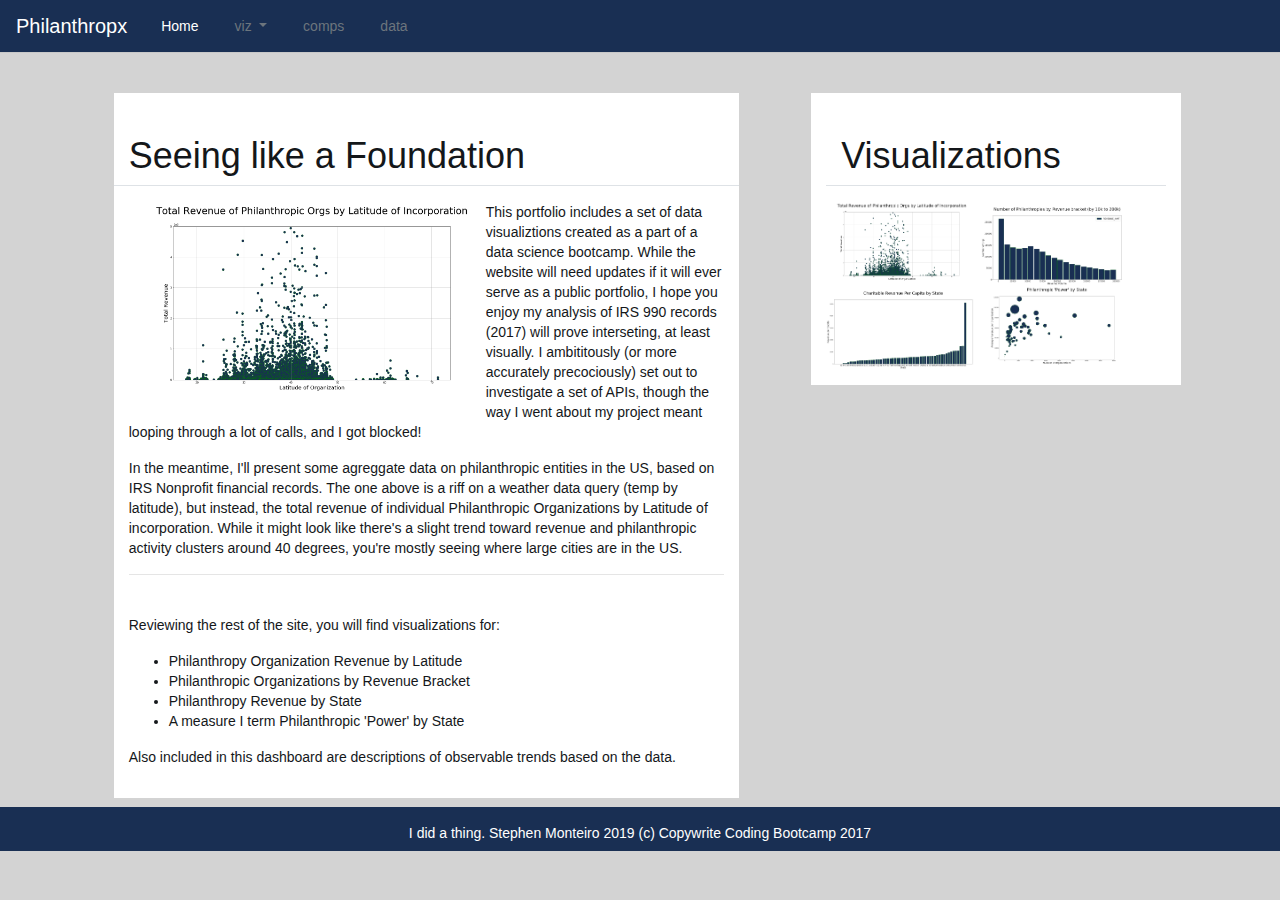
<file: Monteiro_wk11_Web_Visualization_Dashboard/index.html>
<!DOCTYPE html>
<html>
<head>
    <meta charset="utf-8" />
    <meta http-equiv="X-UA-Compatible" content="IE=edge">
    <title>Monteiro Visualization Portfolio</title>

    <!-- Bring in our bootstrap stylesheet -->
    <meta name="viewport" content="width=device-width, initial-scale=1">
    <link rel="stylesheet" href="https://maxcdn.bootstrapcdn.com/bootstrap/4.0.0/css/bootstrap.min.css" integrity="sha384-Gn5384xqQ1aoWXA+058RXPxPg6fy4IWvTNh0E263XmFcJlSAwiGgFAW/dAiS6JXm" crossorigin="anonymous">
    <link rel="stylesheet" href="styles.css">
    
  
</head>
<body class="body" id="page_background">
        <header class="header">
        <div class="container-fullwidth">
            <div class="row">
                    <div class="col-lg-12 col-md-12 col-sm-12">    
                        <nav class="navbar navbar-dark navbar-expand-lg text-nowrap text-right" style="background-color: #192f53;" >
                            <a class="navbar-brand" href="index.html">Philanthropx</a>
                            <div id="navbarSupportedContent">
                                <ul class="nav navbar-nav text-right">
                                    <li class="nav-item active text-right">
                                        <a class="nav-link" href="index.html">Home
                                            <span class="sr-only">(current)</span>
                                        </a>
                                    </li>
                                    <li class="nav-item dropdown text-right">
                                        <a class="nav-link dropdown-toggle text-muted" href="#" id="navbarDropdown" role="button" data-toggle="dropdown" aria-haspopup="true" aria-expanded="false">
                                            viz
                                        </a>
                                            <div class="dropdown-menu text-muted" aria-labelledby="navbarDropdown">
                                                <a class="dropdown-item text-muted" href="latitude.html">latitude</a>
                                                <a class="dropdown-item text-muted" href="revenue.html">revenue</a>
                                                <a class="dropdown-item text-muted" href="per_capita.html">per capita</a>
                                                <a class="dropdown-item text-muted" href="power.html">power</a>
                                            </div>
                                    </li>
                                    
                                    <li class="nav-item text-right">
                                        <a class="nav-link text-muted" href="comps.html">comps</a>
                                    </li>
                                    </li>
                                    <li class="nav-item text-right">
                                        <a class="nav-link text-muted" href="data.html">data</a>
                                    </li>
                                    </li>
                                </ul>
                            </div>
                        </nav>
                    </div>
                </div>
            </div>
</header>
                            
        
        <section class="container section pb-5">  
            <div class="row justify-content-around">
                <article class="col-xs-12 col-sm-12 col-md-7 article mt-5"> 
                        <div class="body_box">
                        <div class="row"> 
                            <div class="col-12 border-bottom pt-3">
                                <h1>Seeing like a Foundation</h1> 
                            </div>
                        
                            <div class="col-12 pt-3">
                                <img src="images/philanthropic_directions.png" width="60%" alt="Philanthropy Organization Revenue by Latitude" title="Philanthropy Organization Revenue by Latitude" class="img-fluid float-left image"/>
                                    <p>This portfolio includes a set of data visualiztions created 
                                        as a part of a data science bootcamp. While the website will 
                                        need updates if it will ever serve as a public portfolio, 
                                        I hope you enjoy my analysis of IRS 990 records (2017) will prove 
                                        interseting, at least visually. I ambititously (or more accurately precociously)
                                        set out to investigate a set of APIs, though the way I went about my project
                                        meant looping through a lot of calls, and I got blocked!
                                    </p>
                                    <p>In the meantime, I'll present some agreggate data on philanthropic entities
                                        in the US, based on IRS Nonprofit financial records. The one above is a 
                                        riff on a weather data query (temp by latitude), but instead, the total
                                        revenue of individual Philanthropic Organizations by Latitude of incorporation. 
                                        While it might look like there's a slight trend toward revenue and  
                                        philanthropic activity clusters around 40 degrees, you're mostly seeing
                                        where large cities are in the US.
                                        </p>
                              <hr></hr>
                                <p class ="pt-4">Reviewing the rest of the site, you will find visualizations for: 
                                        </p>
                                    <ul>
                                        <li>Philanthropy Organization Revenue by Latitude</li>
                                        <li>Philanthropic Organizations by Revenue Bracket</li>
                                        <li>Philanthropy Revenue by State</li>
                                        <li>A measure I term Philanthropic 'Power' by State</li>
                                    </ul>
                                <p>Also included in this dashboard are descriptions of observable trends based on the data. </p>
                            </div>
                        </div>
                    
                    </div>
                </article>

                <aside class="col-xs-12 col-sm-12 col-md-4 aside mt-5 pb-3 align-self-start">  
                        
                            <div class="row">
                                    <div class="body_box">

                                            <div class="col-12 border-bottom pt-3">
                                    <h1>Visualizations</h1>
                                            </div>
                                
                            
                                <div class ="contact-info col-12 pt-3 d-flex justify-content-around"> 
                                    
                                    <div class = "row">
                                        <a href="latitude.html">
                                            <img src="images/philanthropic_directions.png" alt="Philanthropy Organization Revenue by Latitude" title="Philanthropy Organization Revenue by Latitude" width="80%" class="image"/>
                                        </a>

                                        <a href="per_capita.html">
                                                <img src="images/phil_rev_state.png" alt="Philanthropic Revenue by State" title="Philanthropy Organization Revenue by State" width="80%" class="image"/>
                                        </a>
                                        
                                    </div>
                                    <div class = "row">
                                            <a href="revenue.html">
                                                    <img src="images/nonprofits_by_income.png" alt="Philanthropic Organizations by Revenue Bracket" title="Philanthropic Organizations by Revenue Bracket" width="80%" class="image"/>
                                            </a>
                                        <a href="power.html">
                                                <img src="images/phil_by_rev.png" alt="Philanthropic Power by State" title="Philanthropic Power by State" width="80%" class="image"/>
                                        </a>
                                        </div>
                                        
                                    
                               
                            </div>
                        </div>
                    </div>
                    </aside>
            </div>
            <!-- all images by Stephen Monteiro -->
        </section>
    </div>


</body>

<footer>
        <div id="footer-strip"></div>
          I did a thing. Stephen Monteiro 2019 (c) Copywrite Coding Bootcamp 2017
      </footer>

      <script src="https://code.jquery.com/jquery-3.2.1.slim.min.js" integrity="sha384-KJ3o2DKtIkvYIK3UENzmM7KCkRr/rE9/Qpg6aAZGJwFDMVNA/GpGFF93hXpG5KkN" crossorigin="anonymous"></script>
      <script src="https://cdnjs.cloudflare.com/ajax/libs/popper.js/1.12.9/umd/popper.min.js" integrity="sha384-ApNbgh9B+Y1QKtv3Rn7W3mgPxhU9K/ScQsAP7hUibX39j7fakFPskvXusvfa0b4Q" crossorigin="anonymous"></script>
      <script src="https://maxcdn.bootstrapcdn.com/bootstrap/4.0.0/js/bootstrap.min.js" integrity="sha384-JZR6Spejh4U02d8jOt6vLEHfe/JQGiRRSQQxSfFWpi1MquVdAyjUar5+76PVCmYl" crossorigin="anonymous"></script>
      

</html>
</file>
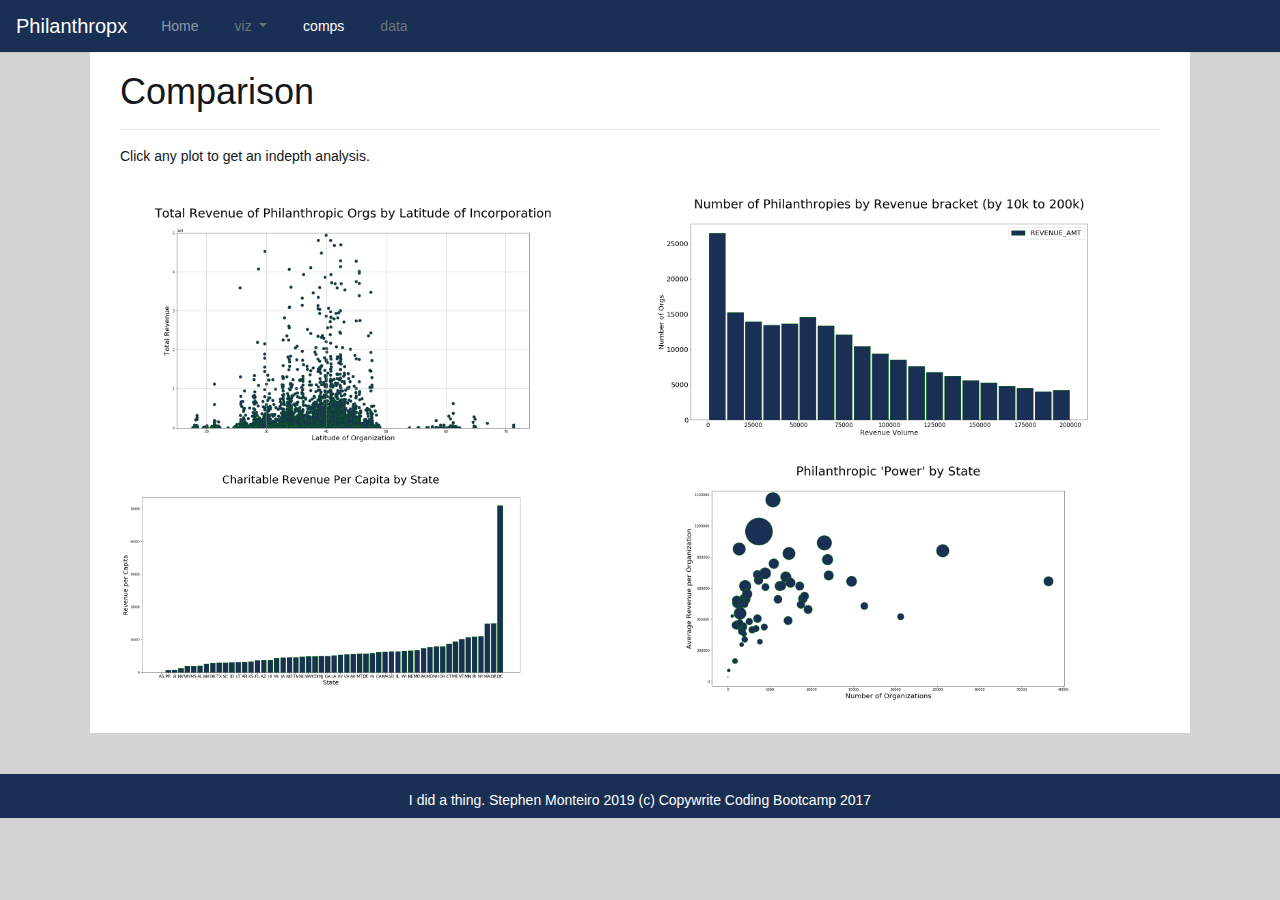
<file: Monteiro_wk11_Web_Visualization_Dashboard/comps.html>
<!DOCTYPE html>
<html>
<head>
    <meta charset="utf-8" />
    <meta http-equiv="X-UA-Compatible" content="IE=edge">
    <title>Monteiro Visualization Portfolio</title>

    <!-- Bring in our bootstrap stylesheet -->
    <meta name="viewport" content="width=device-width, initial-scale=1">
    <link rel="stylesheet" href="https://maxcdn.bootstrapcdn.com/bootstrap/4.0.0/css/bootstrap.min.css" integrity="sha384-Gn5384xqQ1aoWXA+058RXPxPg6fy4IWvTNh0E263XmFcJlSAwiGgFAW/dAiS6JXm" crossorigin="anonymous">
    <link rel="stylesheet" href="styles.css">
    
  
</head>
<body class="body" id="page_background">
        <header class="header">
        <div class="container-fullwidth">
            <div class="row">
                    <div class="col-lg-12 col-md-12 col-sm-12">    
                        <nav class="navbar navbar-dark navbar-expand-lg text-nowrap text-right" style="background-color: #192f53;" >
                            <a class="navbar-brand" href="index.html">Philanthropx</a>
                            <div id="navbarSupportedContent">
                                <ul class="nav navbar-nav text-right">
                                    <li class="nav-item  text-right">
                                        <a class="nav-link" href="index.html">Home
                                            <span class="sr-only">(current)</span>
                                        </a>
                                    </li>
                                    <li class="nav-item dropdown text-right">
                                        <a class="nav-link dropdown-toggle text-muted" href="#" id="navbarDropdown" role="button" data-toggle="dropdown" aria-haspopup="true" aria-expanded="false">
                                            viz
                                        </a>
                                            <div class="dropdown-menu text-muted" aria-labelledby="navbarDropdown">
                                                <a class="dropdown-item text-muted" href="latitude.html">latitude</a>
                                                <a class="dropdown-item text-muted" href="revenue.html">revenue</a>
                                                <a class="dropdown-item text-muted" href="per_capita.html">per capita</a>
                                                <a class="dropdown-item text-muted" href="power.html">power</a>
                                            </div>
                                    </li>
                                    
                                    <li class="nav-item text-right">
                                        <a class="nav-link active" href="comps.html">comps</a>
                                    </li>
                                    </li>
                                    <li class="nav-item text-right">
                                        <a class="nav-link text-muted" href="data.html">data</a>
                                    </li>
                                    </li>
                                </ul>
                            </div>
                        </nav>
                    </div>
                </div>
            </div>
</header>
                            
        
<div class="container" id="main-body">
    <div class="row">
      <div class="col-lg-12">
        <div class="body_box">
          <div class="container">
            <div class="row">
              <div class = "col-lg-12">
                <h1>Comparison</h1> 
                <hr>
                <p>
                    Click any plot to get an indepth analysis.
                </p>
              </div>
            </div>
            <div class="row">
              <div class = "col-sm-12 col-lg-6">
                <br>  
                  <a href="latitude.html">
                      <img src="images/philanthropic_directions.png" alt="Philanthropy Organization Revenue by Latitude" title="Philanthropy Organization Revenue by Latitude" width="90%  " class="image"/>
                  </a>
                  <br>
                  
                  <a href="per_capita.html">
                          <img src="images/phil_rev_state.png" alt="Philanthropic Revenue by State" title="Philanthropy Organization Revenue by State" width="80%" class="image"/>
                  </a>
                  
              </div>
            
                  <div class = "col-sm-12 col-lg-6">
                      <a href="revenue.html">
                              <img src="images/nonprofits_by_income.png" alt="Philanthropic Organizations by Revenue Bracket" title="Philanthropic Organizations by Revenue Bracket" width="90%" class="image"/>
                      </a>
                      <br>
                      <br>
                      
                  <a href="power.html">
                          <img src="images/phil_by_rev.png" alt="Philanthropic Power by State" title="Philanthropic Power by State" width="90%" class="image"/>
                  </a>
                  </div>
                  
              </div>
            </div>
          </div>
        </div>
      </div>
  </div>
  <br>
  <br>
  <br>
  <br>

</body>

<footer>
        <div id="footer-strip"></div>
          I did a thing. Stephen Monteiro 2019 (c) Copywrite Coding Bootcamp 2017
      </footer>

      <script src="https://code.jquery.com/jquery-3.2.1.slim.min.js" integrity="sha384-KJ3o2DKtIkvYIK3UENzmM7KCkRr/rE9/Qpg6aAZGJwFDMVNA/GpGFF93hXpG5KkN" crossorigin="anonymous"></script>
      <script src="https://cdnjs.cloudflare.com/ajax/libs/popper.js/1.12.9/umd/popper.min.js" integrity="sha384-ApNbgh9B+Y1QKtv3Rn7W3mgPxhU9K/ScQsAP7hUibX39j7fakFPskvXusvfa0b4Q" crossorigin="anonymous"></script>
      <script src="https://maxcdn.bootstrapcdn.com/bootstrap/4.0.0/js/bootstrap.min.js" integrity="sha384-JZR6Spejh4U02d8jOt6vLEHfe/JQGiRRSQQxSfFWpi1MquVdAyjUar5+76PVCmYl" crossorigin="anonymous"></script>
      

</html>
</file>
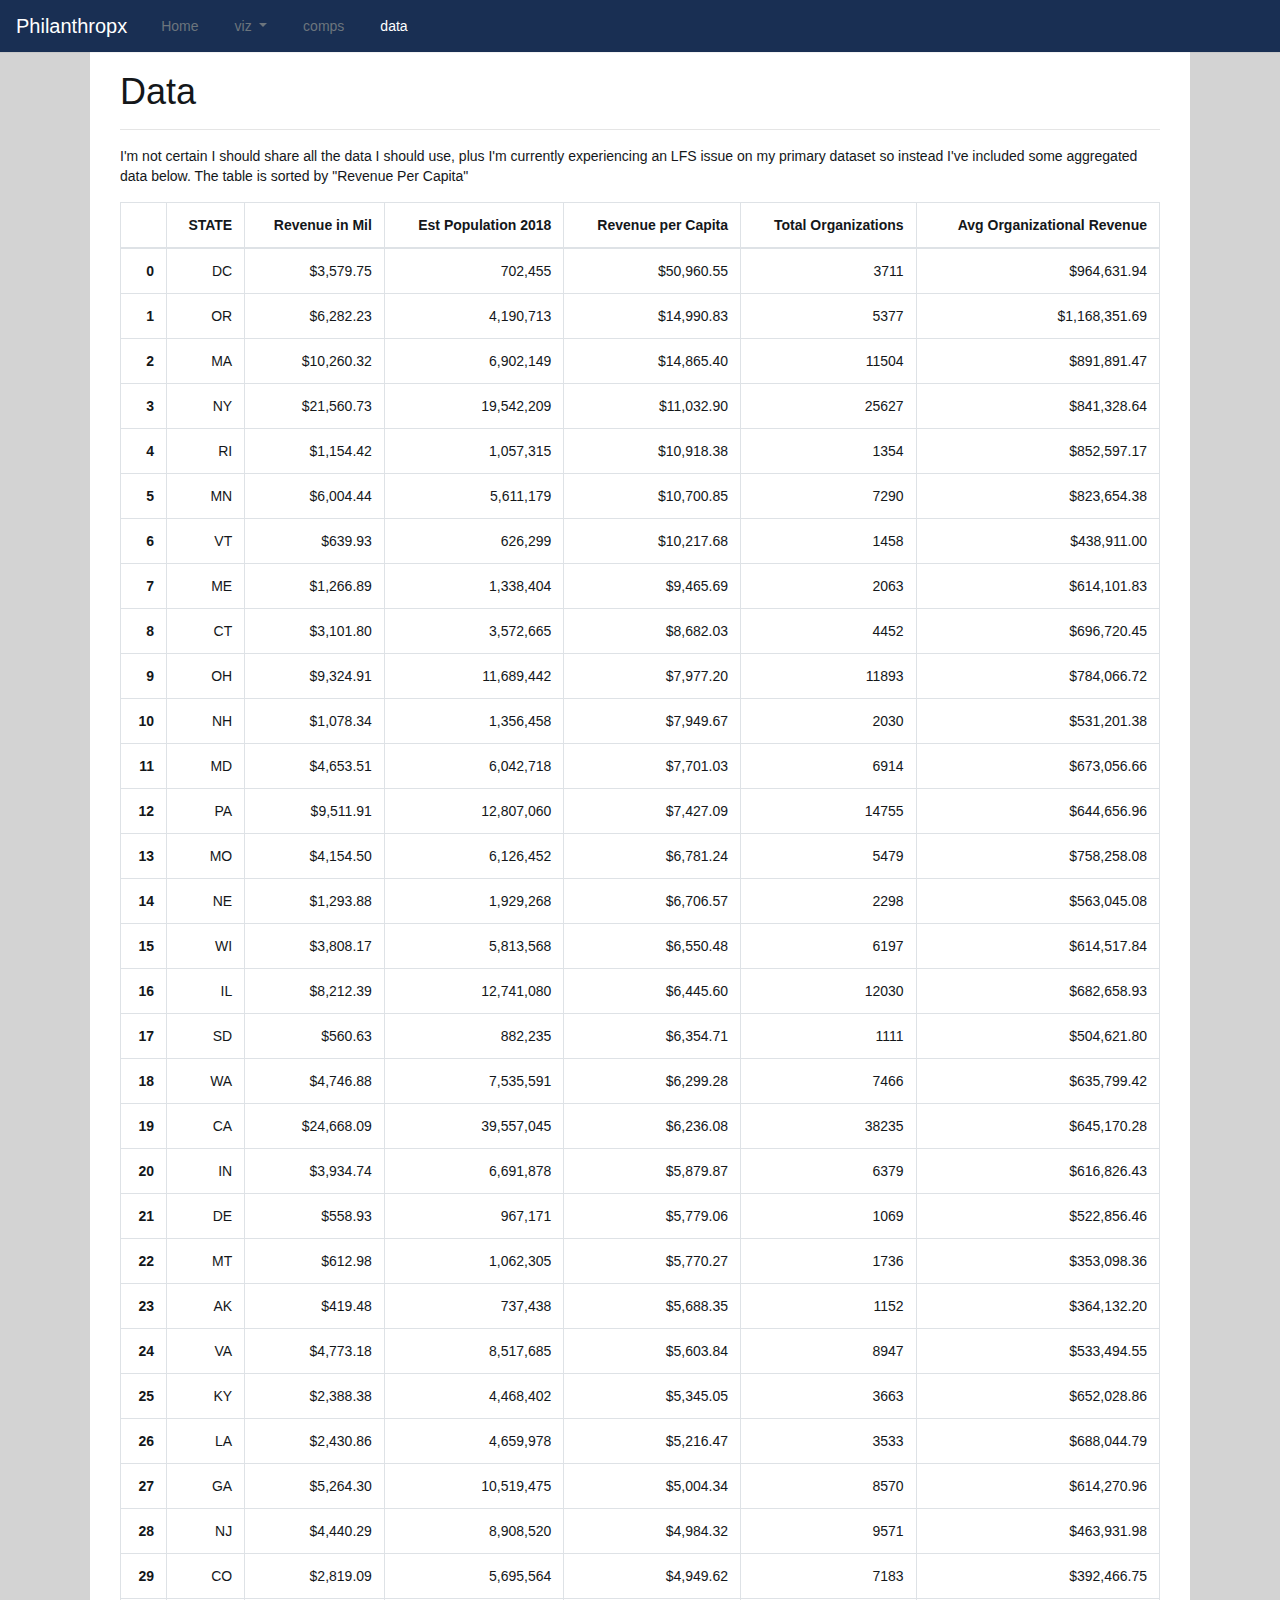
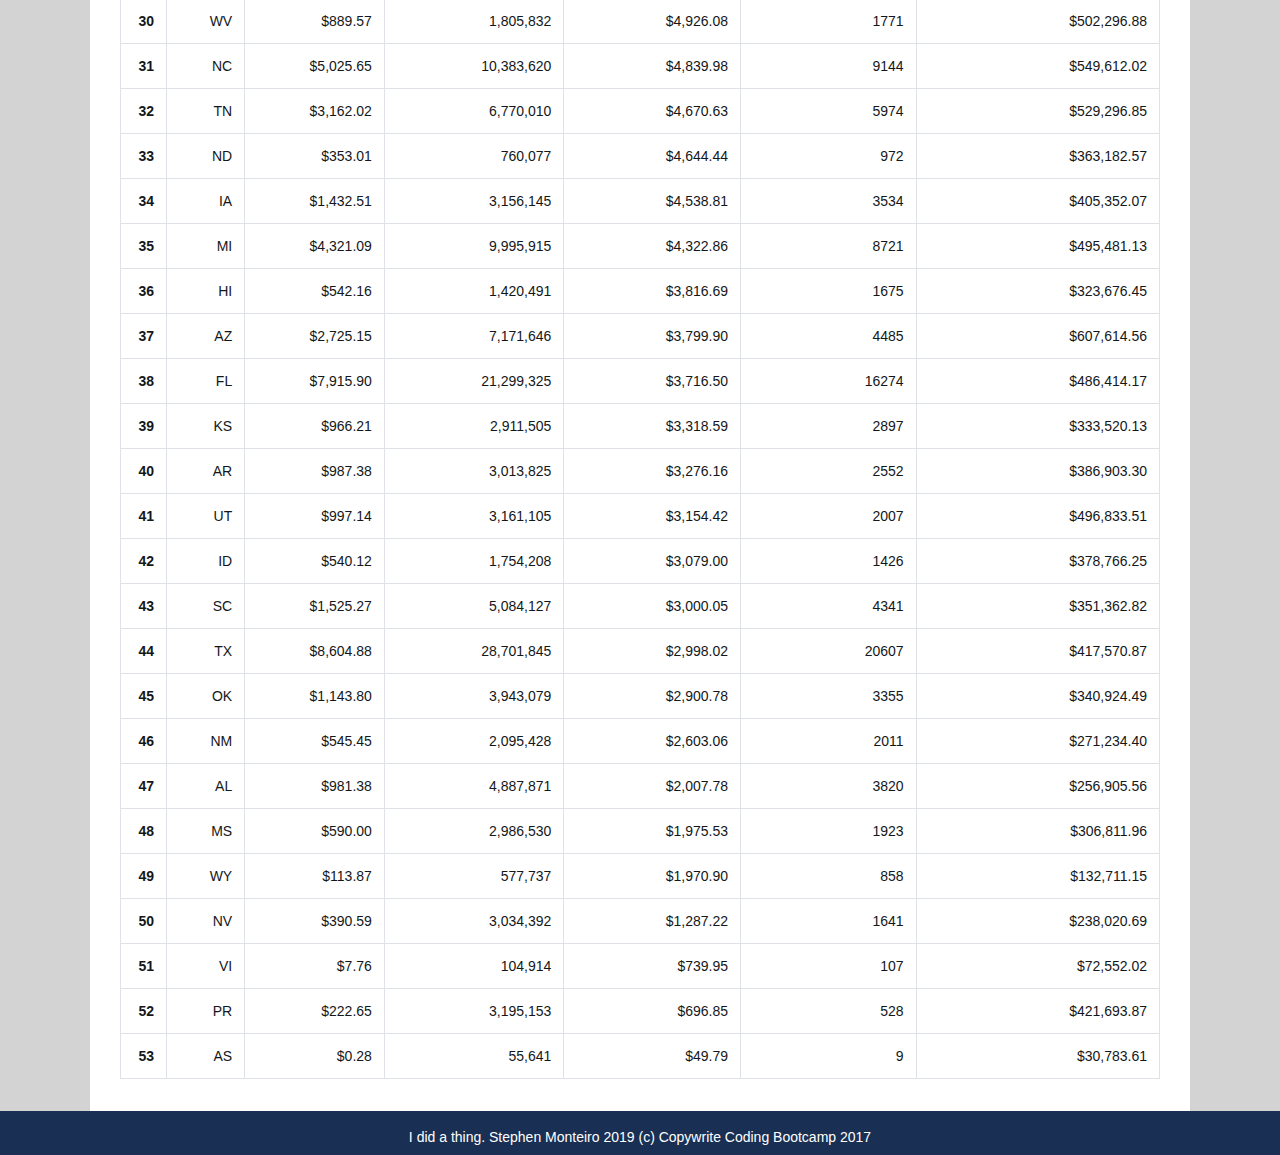
<file: Monteiro_wk11_Web_Visualization_Dashboard/data.html>
<!DOCTYPE html>
<html>
<head>
    <meta charset="utf-8" />
    <meta http-equiv="X-UA-Compatible" content="IE=edge">
    <title>Monteiro Visualization Portfolio</title>

    <!-- Bring in our bootstrap stylesheet -->
    <meta name="viewport" content="width=device-width, initial-scale=1">
    <link rel="stylesheet" href="https://maxcdn.bootstrapcdn.com/bootstrap/4.0.0/css/bootstrap.min.css" integrity="sha384-Gn5384xqQ1aoWXA+058RXPxPg6fy4IWvTNh0E263XmFcJlSAwiGgFAW/dAiS6JXm" crossorigin="anonymous">
    <link rel="stylesheet" href="styles.css">
    
  
</head>
<body class="body" id="page_background">
        <header class="header">
        <div class="container-fullwidth">
            <div class="row">
                    <div class="col-lg-12 col-md-12 col-sm-12">    
                        <nav class="navbar navbar-dark navbar-expand-lg text-nowrap text-right" style="background-color: #192f53;" >
                            <a class="navbar-brand" href="index.html">Philanthropx</a>
                            <div id="navbarSupportedContent">
                                <ul class="nav navbar-nav text-right">
                                    <li class="nav-item text-right">
                                        <a class="nav-link text-muted" href="index.html">Home
                                            <span class="sr-only">(current)</span>
                                        </a>
                                    </li>
                                    <li class="nav-item dropdown text-right">
                                        <a class="nav-link dropdown-toggle text-muted" href="#" id="navbarDropdown" role="button" data-toggle="dropdown" aria-haspopup="true" aria-expanded="false">
                                            viz
                                        </a>
                                            <div class="dropdown-menu text-muted" aria-labelledby="navbarDropdown">
                                                <a class="dropdown-item text-muted" href="latitude.html">latitude</a>
                                                <a class="dropdown-item text-muted" href="revenue.html">revenue</a>
                                                <a class="dropdown-item text-muted" href="per_capita.html">per capita</a>
                                                <a class="dropdown-item text-muted" href="power.html">power</a>
                                            </div>
                                    </li>
                                    
                                    <li class="nav-item text-right">
                                        <a class="nav-link text-muted" href="comps.html">comps</a>
                                    </li>
                                    </li>
                                    <li class="nav-item text-right">
                                        <a class="nav-link active" href="data.html">data</a>
                                    </li>
                                    </li>
                                </ul>
                            </div>
                        </nav>
                    </div>
                </div>
            </div>
</header>
                            
        
<div class="container" id="main-body">
        <div class="row">
        <div class="col-sm-12 col-lg-12">
            <div class="body_box">
            <div class="container">
                <div class="row">
                <div class = "col-lg-12">
                    <h1>Data</h1> 
                    <hr>
                </div>
                </div>
                <div class="row">
                <div class = "col-lg-12">
                        
                        <p>
                                I'm not certain I should share all the data I should use, 
                                plus I'm currently experiencing an LFS issue on my primary
                                dataset so instead I've included some aggregated data below.
                                The table is sorted by "Revenue Per Capita"
                                <br/>
                            </p>

                        </div>
                    </div>

                    <div class="row">
                            <div class = "col-lg-12">   

                                    <table border="1" class="table table-bordered table-hover table-condensed">
                                            <thead>
                                              <tr style="text-align: right;">
                                                <th></th>
                                                <th>STATE</th>
                                                <th>Revenue in Mil</th>
                                                <th>Est Population 2018</th>
                                                <th>Revenue per Capita</th>
                                                <th>Total Organizations</th>
                                                <th>Avg Organizational Revenue</th>
                                              </tr>
                                            </thead>
                                            <tbody style="text-align: right;">
                                              <tr>
                                                <th>0</th>
                                                <td>DC</td>
                                                <td>$3,579.75</td>
                                                <td>702,455</td>
                                                <td>$50,960.55</td>
                                                <td>3711</td>
                                                <td>$964,631.94</td>
                                              </tr>
                                              <tr>
                                                <th>1</th>
                                                <td>OR</td>
                                                <td>$6,282.23</td>
                                                <td>4,190,713</td>
                                                <td>$14,990.83</td>
                                                <td>5377</td>
                                                <td>$1,168,351.69</td>
                                              </tr>
                                              <tr>
                                                <th>2</th>
                                                <td>MA</td>
                                                <td>$10,260.32</td>
                                                <td>6,902,149</td>
                                                <td>$14,865.40</td>
                                                <td>11504</td>
                                                <td>$891,891.47</td>
                                              </tr>
                                              <tr>
                                                <th>3</th>
                                                <td>NY</td>
                                                <td>$21,560.73</td>
                                                <td>19,542,209</td>
                                                <td>$11,032.90</td>
                                                <td>25627</td>
                                                <td>$841,328.64</td>
                                              </tr>
                                              <tr>
                                                <th>4</th>
                                                <td>RI</td>
                                                <td>$1,154.42</td>
                                                <td>1,057,315</td>
                                                <td>$10,918.38</td>
                                                <td>1354</td>
                                                <td>$852,597.17</td>
                                              </tr>
                                              <tr>
                                                <th>5</th>
                                                <td>MN</td>
                                                <td>$6,004.44</td>
                                                <td>5,611,179</td>
                                                <td>$10,700.85</td>
                                                <td>7290</td>
                                                <td>$823,654.38</td>
                                              </tr>
                                              <tr>
                                                <th>6</th>
                                                <td>VT</td>
                                                <td>$639.93</td>
                                                <td>626,299</td>
                                                <td>$10,217.68</td>
                                                <td>1458</td>
                                                <td>$438,911.00</td>
                                              </tr>
                                              <tr>
                                                <th>7</th>
                                                <td>ME</td>
                                                <td>$1,266.89</td>
                                                <td>1,338,404</td>
                                                <td>$9,465.69</td>
                                                <td>2063</td>
                                                <td>$614,101.83</td>
                                              </tr>
                                              <tr>
                                                <th>8</th>
                                                <td>CT</td>
                                                <td>$3,101.80</td>
                                                <td>3,572,665</td>
                                                <td>$8,682.03</td>
                                                <td>4452</td>
                                                <td>$696,720.45</td>
                                              </tr>
                                              <tr>
                                                <th>9</th>
                                                <td>OH</td>
                                                <td>$9,324.91</td>
                                                <td>11,689,442</td>
                                                <td>$7,977.20</td>
                                                <td>11893</td>
                                                <td>$784,066.72</td>
                                              </tr>
                                              <tr>
                                                <th>10</th>
                                                <td>NH</td>
                                                <td>$1,078.34</td>
                                                <td>1,356,458</td>
                                                <td>$7,949.67</td>
                                                <td>2030</td>
                                                <td>$531,201.38</td>
                                              </tr>
                                              <tr>
                                                <th>11</th>
                                                <td>MD</td>
                                                <td>$4,653.51</td>
                                                <td>6,042,718</td>
                                                <td>$7,701.03</td>
                                                <td>6914</td>
                                                <td>$673,056.66</td>
                                              </tr>
                                              <tr>
                                                <th>12</th>
                                                <td>PA</td>
                                                <td>$9,511.91</td>
                                                <td>12,807,060</td>
                                                <td>$7,427.09</td>
                                                <td>14755</td>
                                                <td>$644,656.96</td>
                                              </tr>
                                              <tr>
                                                <th>13</th>
                                                <td>MO</td>
                                                <td>$4,154.50</td>
                                                <td>6,126,452</td>
                                                <td>$6,781.24</td>
                                                <td>5479</td>
                                                <td>$758,258.08</td>
                                              </tr>
                                              <tr>
                                                <th>14</th>
                                                <td>NE</td>
                                                <td>$1,293.88</td>
                                                <td>1,929,268</td>
                                                <td>$6,706.57</td>
                                                <td>2298</td>
                                                <td>$563,045.08</td>
                                              </tr>
                                              <tr>
                                                <th>15</th>
                                                <td>WI</td>
                                                <td>$3,808.17</td>
                                                <td>5,813,568</td>
                                                <td>$6,550.48</td>
                                                <td>6197</td>
                                                <td>$614,517.84</td>
                                              </tr>
                                              <tr>
                                                <th>16</th>
                                                <td>IL</td>
                                                <td>$8,212.39</td>
                                                <td>12,741,080</td>
                                                <td>$6,445.60</td>
                                                <td>12030</td>
                                                <td>$682,658.93</td>
                                              </tr>
                                              <tr>
                                                <th>17</th>
                                                <td>SD</td>
                                                <td>$560.63</td>
                                                <td>882,235</td>
                                                <td>$6,354.71</td>
                                                <td>1111</td>
                                                <td>$504,621.80</td>
                                              </tr>
                                              <tr>
                                                <th>18</th>
                                                <td>WA</td>
                                                <td>$4,746.88</td>
                                                <td>7,535,591</td>
                                                <td>$6,299.28</td>
                                                <td>7466</td>
                                                <td>$635,799.42</td>
                                              </tr>
                                              <tr>
                                                <th>19</th>
                                                <td>CA</td>
                                                <td>$24,668.09</td>
                                                <td>39,557,045</td>
                                                <td>$6,236.08</td>
                                                <td>38235</td>
                                                <td>$645,170.28</td>
                                              </tr>
                                              <tr>
                                                <th>20</th>
                                                <td>IN</td>
                                                <td>$3,934.74</td>
                                                <td>6,691,878</td>
                                                <td>$5,879.87</td>
                                                <td>6379</td>
                                                <td>$616,826.43</td>
                                              </tr>
                                              <tr>
                                                <th>21</th>
                                                <td>DE</td>
                                                <td>$558.93</td>
                                                <td>967,171</td>
                                                <td>$5,779.06</td>
                                                <td>1069</td>
                                                <td>$522,856.46</td>
                                              </tr>
                                              <tr>
                                                <th>22</th>
                                                <td>MT</td>
                                                <td>$612.98</td>
                                                <td>1,062,305</td>
                                                <td>$5,770.27</td>
                                                <td>1736</td>
                                                <td>$353,098.36</td>
                                              </tr>
                                              <tr>
                                                <th>23</th>
                                                <td>AK</td>
                                                <td>$419.48</td>
                                                <td>737,438</td>
                                                <td>$5,688.35</td>
                                                <td>1152</td>
                                                <td>$364,132.20</td>
                                              </tr>
                                              <tr>
                                                <th>24</th>
                                                <td>VA</td>
                                                <td>$4,773.18</td>
                                                <td>8,517,685</td>
                                                <td>$5,603.84</td>
                                                <td>8947</td>
                                                <td>$533,494.55</td>
                                              </tr>
                                              <tr>
                                                <th>25</th>
                                                <td>KY</td>
                                                <td>$2,388.38</td>
                                                <td>4,468,402</td>
                                                <td>$5,345.05</td>
                                                <td>3663</td>
                                                <td>$652,028.86</td>
                                              </tr>
                                              <tr>
                                                <th>26</th>
                                                <td>LA</td>
                                                <td>$2,430.86</td>
                                                <td>4,659,978</td>
                                                <td>$5,216.47</td>
                                                <td>3533</td>
                                                <td>$688,044.79</td>
                                              </tr>
                                              <tr>
                                                <th>27</th>
                                                <td>GA</td>
                                                <td>$5,264.30</td>
                                                <td>10,519,475</td>
                                                <td>$5,004.34</td>
                                                <td>8570</td>
                                                <td>$614,270.96</td>
                                              </tr>
                                              <tr>
                                                <th>28</th>
                                                <td>NJ</td>
                                                <td>$4,440.29</td>
                                                <td>8,908,520</td>
                                                <td>$4,984.32</td>
                                                <td>9571</td>
                                                <td>$463,931.98</td>
                                              </tr>
                                              <tr>
                                                <th>29</th>
                                                <td>CO</td>
                                                <td>$2,819.09</td>
                                                <td>5,695,564</td>
                                                <td>$4,949.62</td>
                                                <td>7183</td>
                                                <td>$392,466.75</td>
                                              </tr>
                                              <tr>
                                                <th>30</th>
                                                <td>WV</td>
                                                <td>$889.57</td>
                                                <td>1,805,832</td>
                                                <td>$4,926.08</td>
                                                <td>1771</td>
                                                <td>$502,296.88</td>
                                              </tr>
                                              <tr>
                                                <th>31</th>
                                                <td>NC</td>
                                                <td>$5,025.65</td>
                                                <td>10,383,620</td>
                                                <td>$4,839.98</td>
                                                <td>9144</td>
                                                <td>$549,612.02</td>
                                              </tr>
                                              <tr>
                                                <th>32</th>
                                                <td>TN</td>
                                                <td>$3,162.02</td>
                                                <td>6,770,010</td>
                                                <td>$4,670.63</td>
                                                <td>5974</td>
                                                <td>$529,296.85</td>
                                              </tr>
                                              <tr>
                                                <th>33</th>
                                                <td>ND</td>
                                                <td>$353.01</td>
                                                <td>760,077</td>
                                                <td>$4,644.44</td>
                                                <td>972</td>
                                                <td>$363,182.57</td>
                                              </tr>
                                              <tr>
                                                <th>34</th>
                                                <td>IA</td>
                                                <td>$1,432.51</td>
                                                <td>3,156,145</td>
                                                <td>$4,538.81</td>
                                                <td>3534</td>
                                                <td>$405,352.07</td>
                                              </tr>
                                              <tr>
                                                <th>35</th>
                                                <td>MI</td>
                                                <td>$4,321.09</td>
                                                <td>9,995,915</td>
                                                <td>$4,322.86</td>
                                                <td>8721</td>
                                                <td>$495,481.13</td>
                                              </tr>
                                              <tr>
                                                <th>36</th>
                                                <td>HI</td>
                                                <td>$542.16</td>
                                                <td>1,420,491</td>
                                                <td>$3,816.69</td>
                                                <td>1675</td>
                                                <td>$323,676.45</td>
                                              </tr>
                                              <tr>
                                                <th>37</th>
                                                <td>AZ</td>
                                                <td>$2,725.15</td>
                                                <td>7,171,646</td>
                                                <td>$3,799.90</td>
                                                <td>4485</td>
                                                <td>$607,614.56</td>
                                              </tr>
                                              <tr>
                                                <th>38</th>
                                                <td>FL</td>
                                                <td>$7,915.90</td>
                                                <td>21,299,325</td>
                                                <td>$3,716.50</td>
                                                <td>16274</td>
                                                <td>$486,414.17</td>
                                              </tr>
                                              <tr>
                                                <th>39</th>
                                                <td>KS</td>
                                                <td>$966.21</td>
                                                <td>2,911,505</td>
                                                <td>$3,318.59</td>
                                                <td>2897</td>
                                                <td>$333,520.13</td>
                                              </tr>
                                              <tr>
                                                <th>40</th>
                                                <td>AR</td>
                                                <td>$987.38</td>
                                                <td>3,013,825</td>
                                                <td>$3,276.16</td>
                                                <td>2552</td>
                                                <td>$386,903.30</td>
                                              </tr>
                                              <tr>
                                                <th>41</th>
                                                <td>UT</td>
                                                <td>$997.14</td>
                                                <td>3,161,105</td>
                                                <td>$3,154.42</td>
                                                <td>2007</td>
                                                <td>$496,833.51</td>
                                              </tr>
                                              <tr>
                                                <th>42</th>
                                                <td>ID</td>
                                                <td>$540.12</td>
                                                <td>1,754,208</td>
                                                <td>$3,079.00</td>
                                                <td>1426</td>
                                                <td>$378,766.25</td>
                                              </tr>
                                              <tr>
                                                <th>43</th>
                                                <td>SC</td>
                                                <td>$1,525.27</td>
                                                <td>5,084,127</td>
                                                <td>$3,000.05</td>
                                                <td>4341</td>
                                                <td>$351,362.82</td>
                                              </tr>
                                              <tr>
                                                <th>44</th>
                                                <td>TX</td>
                                                <td>$8,604.88</td>
                                                <td>28,701,845</td>
                                                <td>$2,998.02</td>
                                                <td>20607</td>
                                                <td>$417,570.87</td>
                                              </tr>
                                              <tr>
                                                <th>45</th>
                                                <td>OK</td>
                                                <td>$1,143.80</td>
                                                <td>3,943,079</td>
                                                <td>$2,900.78</td>
                                                <td>3355</td>
                                                <td>$340,924.49</td>
                                              </tr>
                                              <tr>
                                                <th>46</th>
                                                <td>NM</td>
                                                <td>$545.45</td>
                                                <td>2,095,428</td>
                                                <td>$2,603.06</td>
                                                <td>2011</td>
                                                <td>$271,234.40</td>
                                              </tr>
                                              <tr>
                                                <th>47</th>
                                                <td>AL</td>
                                                <td>$981.38</td>
                                                <td>4,887,871</td>
                                                <td>$2,007.78</td>
                                                <td>3820</td>
                                                <td>$256,905.56</td>
                                              </tr>
                                              <tr>
                                                <th>48</th>
                                                <td>MS</td>
                                                <td>$590.00</td>
                                                <td>2,986,530</td>
                                                <td>$1,975.53</td>
                                                <td>1923</td>
                                                <td>$306,811.96</td>
                                              </tr>
                                              <tr>
                                                <th>49</th>
                                                <td>WY</td>
                                                <td>$113.87</td>
                                                <td>577,737</td>
                                                <td>$1,970.90</td>
                                                <td>858</td>
                                                <td>$132,711.15</td>
                                              </tr>
                                              <tr>
                                                <th>50</th>
                                                <td>NV</td>
                                                <td>$390.59</td>
                                                <td>3,034,392</td>
                                                <td>$1,287.22</td>
                                                <td>1641</td>
                                                <td>$238,020.69</td>
                                              </tr>
                                              <tr>
                                                <th>51</th>
                                                <td>VI</td>
                                                <td>$7.76</td>
                                                <td>104,914</td>
                                                <td>$739.95</td>
                                                <td>107</td>
                                                <td>$72,552.02</td>
                                              </tr>
                                              <tr>
                                                <th>52</th>
                                                <td>PR</td>
                                                <td>$222.65</td>
                                                <td>3,195,153</td>
                                                <td>$696.85</td>
                                                <td>528</td>
                                                <td>$421,693.87</td>
                                              </tr>
                                              <tr>
                                                <th>53</th>
                                                <td>AS</td>
                                                <td>$0.28</td>
                                                <td>55,641</td>
                                                <td>$49.79</td>
                                                <td>9</td>
                                                <td>$30,783.61</td>
                                              </tr>
                                            </tbody>
                                          </table>
                                         
                         <br>
                         <br>

            </div>
        </div>
    </div>
</div>
</div>
</div>
</div>

</body>

<footer>
        <div id="footer-strip"></div>
          I did a thing. Stephen Monteiro 2019 (c) Copywrite Coding Bootcamp 2017
      </footer>

      <script src="https://code.jquery.com/jquery-3.2.1.slim.min.js" integrity="sha384-KJ3o2DKtIkvYIK3UENzmM7KCkRr/rE9/Qpg6aAZGJwFDMVNA/GpGFF93hXpG5KkN" crossorigin="anonymous"></script>
      <script src="https://cdnjs.cloudflare.com/ajax/libs/popper.js/1.12.9/umd/popper.min.js" integrity="sha384-ApNbgh9B+Y1QKtv3Rn7W3mgPxhU9K/ScQsAP7hUibX39j7fakFPskvXusvfa0b4Q" crossorigin="anonymous"></script>
      <script src="https://maxcdn.bootstrapcdn.com/bootstrap/4.0.0/js/bootstrap.min.js" integrity="sha384-JZR6Spejh4U02d8jOt6vLEHfe/JQGiRRSQQxSfFWpi1MquVdAyjUar5+76PVCmYl" crossorigin="anonymous"></script>
      

</html>
</file>
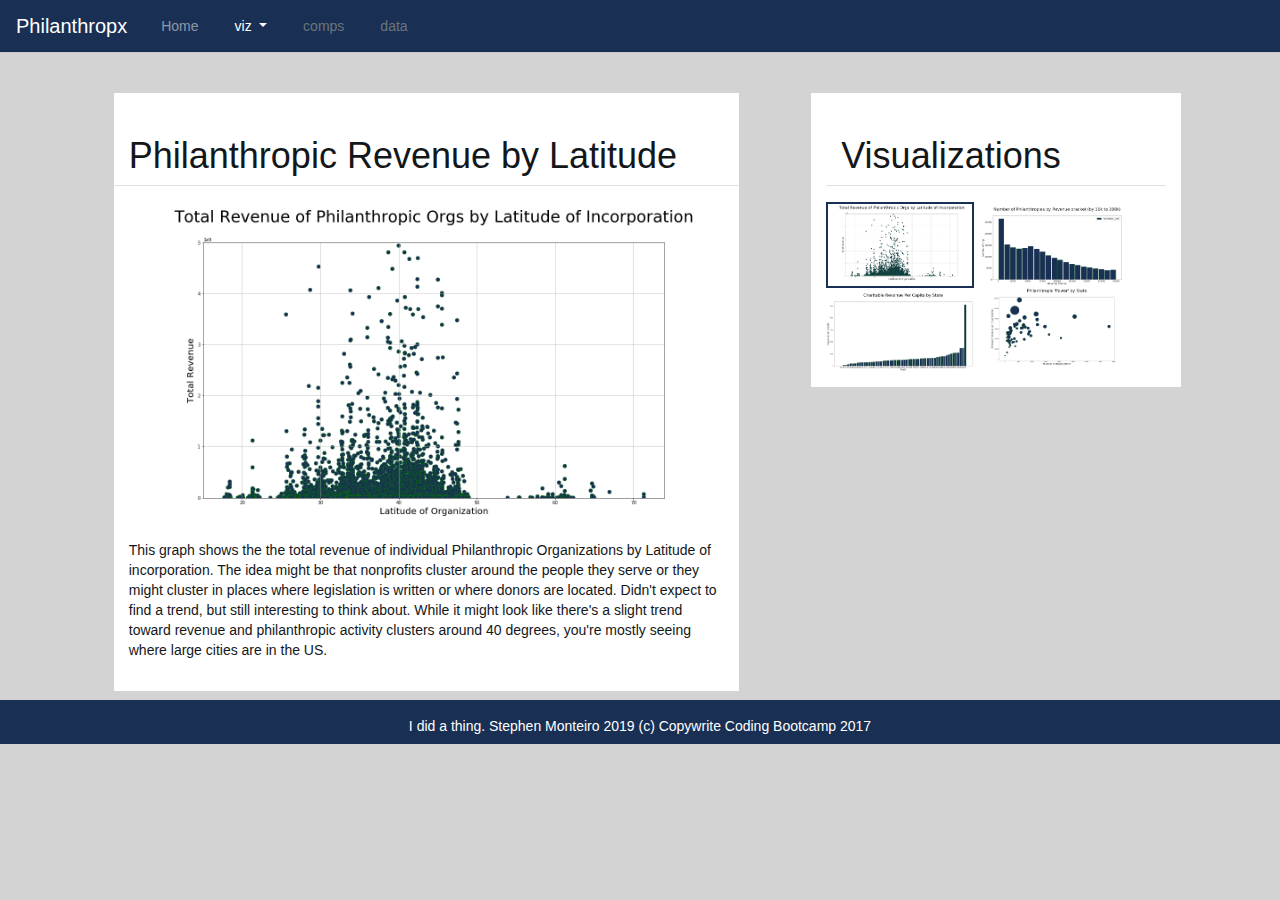
<file: Monteiro_wk11_Web_Visualization_Dashboard/latitude.html>
<!DOCTYPE html>
<html>
<head>
    <meta charset="utf-8" />
    <meta http-equiv="X-UA-Compatible" content="IE=edge">
    <title>Monteiro Visualization Portfolio</title>

    <!-- Bring in our bootstrap stylesheet -->
    <meta name="viewport" content="width=device-width, initial-scale=1">
    <link rel="stylesheet" href="https://maxcdn.bootstrapcdn.com/bootstrap/4.0.0/css/bootstrap.min.css" integrity="sha384-Gn5384xqQ1aoWXA+058RXPxPg6fy4IWvTNh0E263XmFcJlSAwiGgFAW/dAiS6JXm" crossorigin="anonymous">
    <link rel="stylesheet" href="styles.css">
    
  
</head>
<body class="body" id="page_background">
        <header class="header">
        <div class="container-fullwidth">
            <div class="row">
                    <div class="col-lg-12 col-md-12 col-sm-12">    
                        <nav class="navbar navbar-dark navbar-expand-lg text-nowrap text-right" style="background-color: #192f53;" >
                            <a class="navbar-brand" href="index.html">Philanthropx</a>
                            <div id="navbarSupportedContent">
                                <ul class="nav navbar-nav text-right">
                                    <li class="nav-item  text-right">
                                        <a class="nav-link" href="index.html">Home
                                            <span class="sr-only">(current)</span>
                                        </a>
                                    </li>
                                    <li class="nav-item dropdown text-right">
                                        <a class="nav-link dropdown-toggle active" href="#" id="navbarDropdown" role="button" data-toggle="dropdown" aria-haspopup="true" aria-expanded="false">
                                            viz
                                        </a>
                                            <div class="dropdown-menu text-muted" aria-labelledby="navbarDropdown">
                                                <a class="dropdown-item text-active" href="latitude.html">latitude</a>
                                                <a class="dropdown-item text-muted" href="revenue.html">revenue</a>
                                                <a class="dropdown-item text-muted" href="per_capita.html">per capita</a>
                                                <a class="dropdown-item text-muted" href="power.html">power</a>
                                            </div>
                                    </li>
                                    
                                    <li class="nav-item text-right">
                                        <a class="nav-link text-muted" href="comps.html">comps</a>
                                    </li>
                                    </li>
                                    <li class="nav-item text-right">
                                        <a class="nav-link text-muted" href="data.html">data</a>
                                    </li>
                                    </li>
                                </ul>
                            </div>
                        </nav>
                    </div>
                </div>
            </div>
</header>
                            
        
        <section class="container section pb-5">  
            <div class="row justify-content-around">
                <article class="col-xs-12 col-sm-12 col-md-7 article mt-5"> 
                        <div class="body_box">
                        <div class="row"> 
                            <div class="col-12 border-bottom pt-3">
                                <h1>Philanthropic Revenue by Latitude</h1> 
                            </div>
                        
                            <div class="col-12 pt-3">
                                <img src="images/philanthropic_directions.png" width="100%" alt="Philanthropy Organization Revenue by Latitude" title="Philanthropy Organization Revenue by Latitude" class="img-fluid float-left image"/>
                                    <p>This graph shows the the total revenue of individual Philanthropic Organizations by 
                                        Latitude of incorporation. The idea might be that nonprofits cluster around the 
                                        people they serve or they might cluster in places where legislation is written or where 
                                        donors are located. Didn't expect to find a trend, but still interesting to think about. 
                                        While it might look like there's a slight trend toward revenue and  
                                        philanthropic activity clusters around 40 degrees, you're mostly seeing
                                        where large cities are in the US.
                                        </p>
                            
                            </div>
                        </div>
                    
                    </div>
                </article>

                <aside class="col-xs-12 col-sm-12 col-md-4 aside mt-5 pb-3 align-self-start">  
                        
                            <div class="row">
                                    <div class="body_box">

                                            <div class="col-12 border-bottom pt-3">
                                    <h1>Visualizations</h1>
                                            </div>
                                
                            
                                <div class ="contact-info col-12 pt-3 d-flex justify-content-around"> 
                                    
                                    <div class = "row">
                                        <a href="latitude.html">
                                            <img src="images/philanthropic_directions.png" alt="Philanthropy Organization Revenue by Latitude" title="Philanthropy Organization Revenue by Latitude" width="80%" class="image" id="img_selected" />
                                        </a>

                                        <a href="per_capita.html">
                                                <img src="images/phil_rev_state.png" alt="Philanthropic Revenue Per Capita by State" title="Philanthropy Organization Revenue Per Capita by State" width="80%" class="image"/>
                                        </a>
                                        
                                    </div>
                                    <div class = "row">
                                            <a href="revenue.html">
                                                    <img src="images/nonprofits_by_income.png" alt="Philanthropic Organizations by Revenue Bracket" title="Philanthropic Organizations by Revenue Bracket" width="80%" class="image"/>
                                            </a>
                                        <a href="power.html">
                                                <img src="images/phil_by_rev.png" alt="Philanthropic Power by State" title="Philanthropic Power by State" width="80%" class="image"/>
                                        </a>
                                        </div>
                                    
                               
                            </div>
                        </div>
                    </div>
                    </aside>
            </div>
            <!-- all images by Stephen Monteiro -->
        </section>
    </div>


</body>

<footer>
        <div id="footer-strip"></div>
          I did a thing. Stephen Monteiro 2019 (c) Copywrite Coding Bootcamp 2017
      </footer>

      <script src="https://code.jquery.com/jquery-3.2.1.slim.min.js" integrity="sha384-KJ3o2DKtIkvYIK3UENzmM7KCkRr/rE9/Qpg6aAZGJwFDMVNA/GpGFF93hXpG5KkN" crossorigin="anonymous"></script>
      <script src="https://cdnjs.cloudflare.com/ajax/libs/popper.js/1.12.9/umd/popper.min.js" integrity="sha384-ApNbgh9B+Y1QKtv3Rn7W3mgPxhU9K/ScQsAP7hUibX39j7fakFPskvXusvfa0b4Q" crossorigin="anonymous"></script>
      <script src="https://maxcdn.bootstrapcdn.com/bootstrap/4.0.0/js/bootstrap.min.js" integrity="sha384-JZR6Spejh4U02d8jOt6vLEHfe/JQGiRRSQQxSfFWpi1MquVdAyjUar5+76PVCmYl" crossorigin="anonymous"></script>
      

</html>
</file>
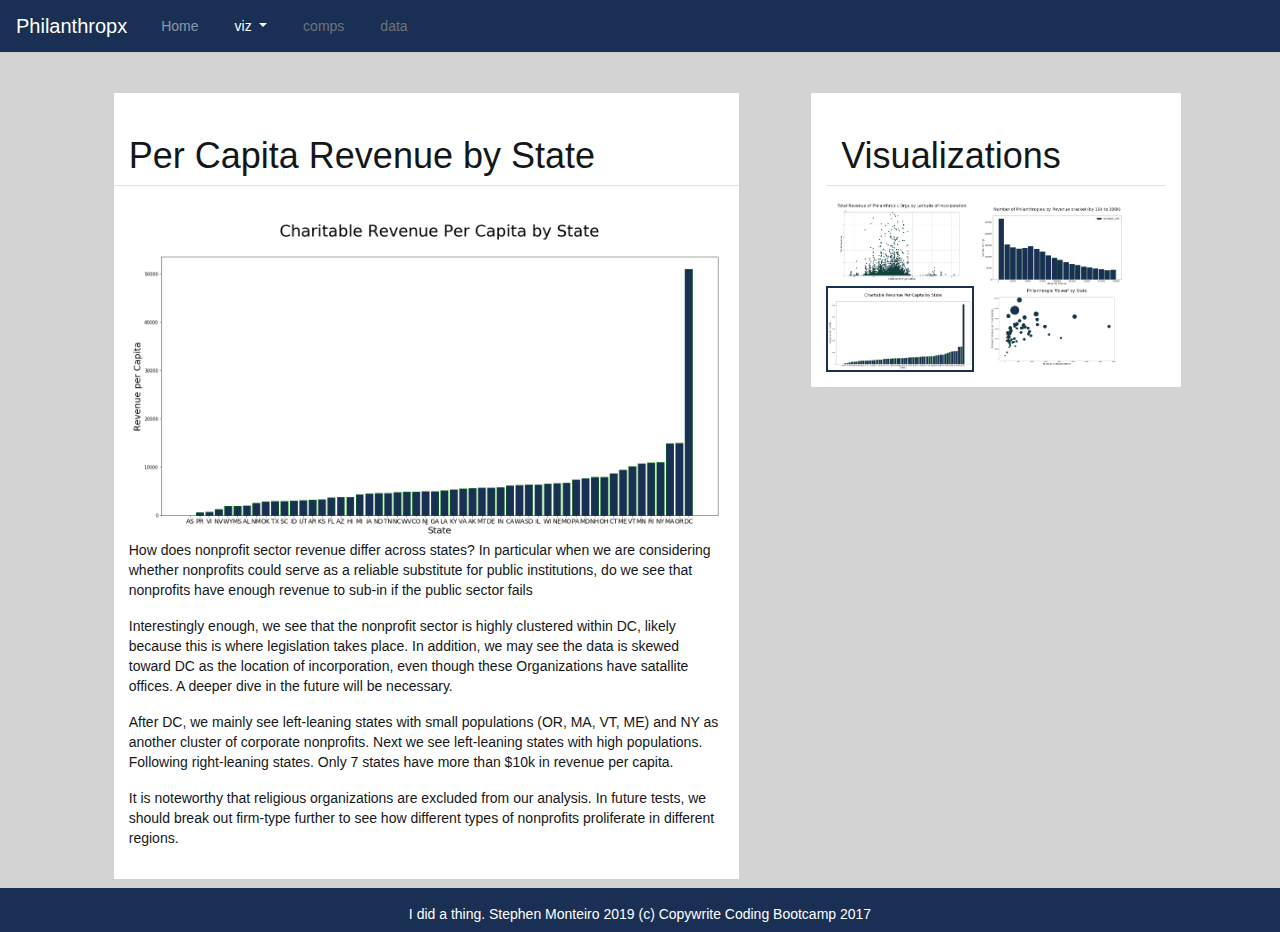
<file: Monteiro_wk11_Web_Visualization_Dashboard/per_capita.html>
<!DOCTYPE html>
<html>
<head>
    <meta charset="utf-8" />
    <meta http-equiv="X-UA-Compatible" content="IE=edge">
    <title>Monteiro Visualization Portfolio</title>

    <!-- Bring in our bootstrap stylesheet -->
    <meta name="viewport" content="width=device-width, initial-scale=1">
    <link rel="stylesheet" href="https://maxcdn.bootstrapcdn.com/bootstrap/4.0.0/css/bootstrap.min.css" integrity="sha384-Gn5384xqQ1aoWXA+058RXPxPg6fy4IWvTNh0E263XmFcJlSAwiGgFAW/dAiS6JXm" crossorigin="anonymous">
    <link rel="stylesheet" href="styles.css">
    
  
</head>
<body class="body" id="page_background">
        <header class="header">
        <div class="container-fullwidth">
            <div class="row">
                    <div class="col-lg-12 col-md-12 col-sm-12">    
                        <nav class="navbar navbar-dark navbar-expand-lg text-nowrap text-right" style="background-color: #192f53;" >
                            <a class="navbar-brand" href="index.html">Philanthropx</a>
                            <div id="navbarSupportedContent">
                                <ul class="nav navbar-nav text-right">
                                    <li class="nav-item text-right">
                                        <a class="nav-link" href="index.html">Home
                                            <span class="sr-only">(current)</span>
                                        </a>
                                    </li>
                                    <li class="nav-item dropdown text-right">
                                        <a class="nav-link dropdown-toggle active" href="#" id="navbarDropdown" role="button" data-toggle="dropdown" aria-haspopup="true" aria-expanded="false">
                                            viz
                                        </a>
                                            <div class="dropdown-menu text-muted" aria-labelledby="navbarDropdown">
                                                <a class="dropdown-item text-muted" href="latitude.html">latitude</a>
                                                <a class="dropdown-item text-muted" href="revenue.html">revenue</a>
                                                <a class="dropdown-item text-active" href="per_capita.html">per capita</a>
                                                <a class="dropdown-item text-muted" href="power.html">power</a>
                                            </div>
                                    </li>
                                    
                                    <li class="nav-item text-right">
                                        <a class="nav-link text-muted" href="comps.html">comps</a>
                                    </li>
                                    </li>
                                    <li class="nav-item text-right">
                                        <a class="nav-link text-muted" href="data.html">data</a>
                                    </li>
                                    </li>
                                </ul>
                            </div>
                        </nav>
                    </div>
                </div>
            </div>
</header>
                            
        
        <section class="container section pb-5">  
            <div class="row justify-content-around">
                <article class="col-xs-12 col-sm-12 col-md-7 article mt-5"> 
                        <div class="body_box">
                        <div class="row"> 
                            <div class="col-12 border-bottom pt-3">
                                <h1>Per Capita Revenue by State</h1> 
                            </div>
                        
                            <div class="col-12 pt-3">
                                <img src="images/phil_rev_state.png" alt="Philanthropic Revenue Per Capita by State" title="Philanthropy Organization Revenue Per Capita by State" width="100%" class="img-fluid float-left image"/>
                                    <p>How does nonprofit sector revenue differ across states? In particular
                                        when we are considering whether nonprofits could serve as a reliable
                                        substitute for public institutions, do we see that nonprofits have 
                                        enough revenue to sub-in if the public sector fails
                                        </p>
                                        <p>Interestingly enough, we see that the nonprofit sector is highly
                                            clustered within DC, likely because this is where legislation
                                            takes place. In addition, we may see the data is skewed toward DC
                                            as the location of incorporation, even though these Organizations have
                                            satallite offices. A deeper dive in the future will be necessary. 
                                                </p>
                                        <p>After DC, we mainly see left-leaning states with small populations (OR, MA, VT, ME)
                                            and NY as another cluster of corporate nonprofits. Next we see left-leaning states with
                                            high populations. Following right-leaning states. Only 7 states have more than $10k 
                                            in revenue per capita.
                                        </p>
                                        <p>It is noteworthy that religious organizations are excluded from our analysis. In future
                                            tests, we should break out firm-type further to see how different
                                            types of nonprofits proliferate in different regions. 
                                        </p>
                                        
                            </div>
                        </div>
                    
                    </div>
                </article>

                <aside class="col-xs-12 col-sm-12 col-md-4 aside mt-5 pb-3 align-self-start">  
                        
                            <div class="row">
                                    <div class="body_box">

                                            <div class="col-12 border-bottom pt-3">
                                    <h1>Visualizations</h1>
                                            </div>
                                
                            
                                <div class ="contact-info col-12 pt-3 d-flex justify-content-around"> 
                                    
                                    <div class = "row">
                                        <a href="latitude.html">
                                            <img src="images/philanthropic_directions.png" alt="Philanthropy Organization Revenue by Latitude" title="Philanthropy Organization Revenue by Latitude" width="80%" class="image"/>
                                        </a>

                                        <a href="per_capita.html">
                                                <img src="images/phil_rev_state.png" alt="Philanthropic Revenue Per Capita by State" title="Philanthropy Organization Revenue Per Capita by State" width="80%" class="image" id="img_selected" />
                                        </a>
                                        
                                    </div>
                                    <div class = "row">
                                            <a href="revenue.html">
                                                    <img src="images/nonprofits_by_income.png" alt="Philanthropic Organizations by Revenue Bracket" title="Philanthropic Organizations by Revenue Bracket" width="80%" class="image"/>
                                            </a>
                                        <a href="power.html">
                                                <img src="images/phil_by_rev.png" alt="Philanthropic Power by State" title="Philanthropic Power by State" width="80%" class="image"/>
                                        </a>
                                        </div>
                                    
                               
                            </div>
                        </div>
                    </div>
                    </aside>
            </div>
            <!-- all images by Stephen Monteiro -->
        </section>
    </div>


</body>

<footer>
        <div id="footer-strip"></div>
          I did a thing. Stephen Monteiro 2019 (c) Copywrite Coding Bootcamp 2017
      </footer>

      <script src="https://code.jquery.com/jquery-3.2.1.slim.min.js" integrity="sha384-KJ3o2DKtIkvYIK3UENzmM7KCkRr/rE9/Qpg6aAZGJwFDMVNA/GpGFF93hXpG5KkN" crossorigin="anonymous"></script>
      <script src="https://cdnjs.cloudflare.com/ajax/libs/popper.js/1.12.9/umd/popper.min.js" integrity="sha384-ApNbgh9B+Y1QKtv3Rn7W3mgPxhU9K/ScQsAP7hUibX39j7fakFPskvXusvfa0b4Q" crossorigin="anonymous"></script>
      <script src="https://maxcdn.bootstrapcdn.com/bootstrap/4.0.0/js/bootstrap.min.js" integrity="sha384-JZR6Spejh4U02d8jOt6vLEHfe/JQGiRRSQQxSfFWpi1MquVdAyjUar5+76PVCmYl" crossorigin="anonymous"></script>
      

</html>
</file>
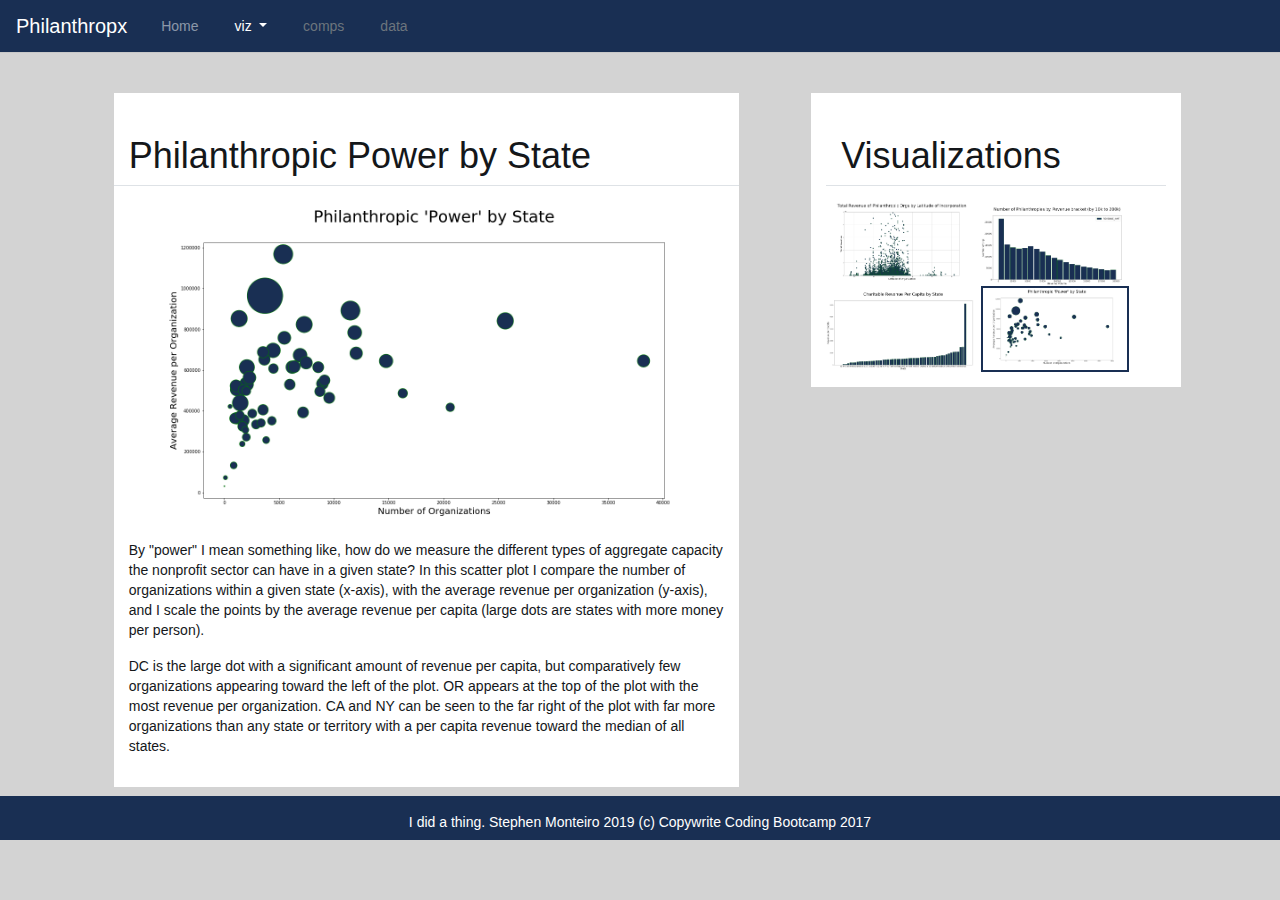
<file: Monteiro_wk11_Web_Visualization_Dashboard/power.html>
<!DOCTYPE html>
<html>
<head>
    <meta charset="utf-8" />
    <meta http-equiv="X-UA-Compatible" content="IE=edge">
    <title>Monteiro Visualization Portfolio</title>

    <!-- Bring in our bootstrap stylesheet -->
    <meta name="viewport" content="width=device-width, initial-scale=1">
    <link rel="stylesheet" href="https://maxcdn.bootstrapcdn.com/bootstrap/4.0.0/css/bootstrap.min.css" integrity="sha384-Gn5384xqQ1aoWXA+058RXPxPg6fy4IWvTNh0E263XmFcJlSAwiGgFAW/dAiS6JXm" crossorigin="anonymous">
    <link rel="stylesheet" href="styles.css">
    
  
</head>
<body class="body" id="page_background">
        <header class="header">
        <div class="container-fullwidth">
            <div class="row">
                    <div class="col-lg-12 col-md-12 col-sm-12">    
                        <nav class="navbar navbar-dark navbar-expand-lg text-nowrap text-right" style="background-color: #192f53;" >
                            <a class="navbar-brand" href="index.html">Philanthropx</a>
                            <div id="navbarSupportedContent">
                                <ul class="nav navbar-nav text-right">
                                    <li class="nav-item text-muted text-right">
                                        <a class="nav-link" href="index.html">Home
                                            <span class="sr-only">(current)</span>
                                        </a>
                                    </li>
                                    <li class="nav-item dropdown text-right">
                                        <a class="nav-link dropdown-toggle active" href="#" id="navbarDropdown" role="button" data-toggle="dropdown" aria-haspopup="true" aria-expanded="false">
                                            viz
                                        </a>
                                            <div class="dropdown-menu text-muted" aria-labelledby="navbarDropdown">
                                                <a class="dropdown-item text-muted" href="latitude.html">latitude</a>
                                                <a class="dropdown-item text-muted" href="revenue.html">revenue</a>
                                                <a class="dropdown-item text-muted" href="per_capita.html">per capita</a>
                                                <a class="dropdown-item text-active" href="power.html">power</a>
                                            </div>
                                    </li>
                                    
                                    <li class="nav-item text-right">
                                        <a class="nav-link text-muted" href="comps.html">comps</a>
                                    </li>
                                    </li>
                                    <li class="nav-item text-right">
                                        <a class="nav-link text-muted" href="data.html">data</a>
                                    </li>
                                    </li>
                                </ul>
                            </div>
                        </nav>
                    </div>
                </div>
            </div>
</header>
                            
        
        <section class="container section pb-5">  
            <div class="row justify-content-around">
                <article class="col-xs-12 col-sm-12 col-md-7 article mt-5"> 
                        <div class="body_box">
                        <div class="row"> 
                            <div class="col-12 border-bottom pt-3">
                                <h1>Philanthropic Power by State</h1> 
                            </div>
                        
                            <div class="col-12 pt-3">
                                <img src="images/phil_by_rev.png" alt="Philanthropic Power by State" title="Philanthropic Power by State" width="100%" class="img-fluid float-left image"/>
                                    <p>By "power" I mean something like, how do we measure the different
                                        types of aggregate capacity the nonprofit sector can have in a given state? 
                                        In this scatter plot I compare the number of organizations within a given state 
                                        (x-axis), with the average revenue per organization (y-axis), and I scale the points
                                        by the average revenue per capita (large dots are states with more money per person).
                                        </p>
                                        <p>DC is the large dot with a significant amount of revenue per capita, 
                                            but comparatively few organizations appearing toward the left of the plot. 
                                            OR appears at the top of the plot with the most revenue per organization. 
                                            CA and NY can be seen to the far right of the plot
                                            with far more organizations than any state or territory with a 
                                            per capita revenue toward the median of all states.
                                                </p>

                                        
                            </div>
                        </div>
                    
                    </div>
                </article>

                <aside class="col-xs-12 col-sm-12 col-md-4 aside mt-5 pb-3 align-self-start">  
                        
                            <div class="row">
                                    <div class="body_box">

                                            <div class="col-12 border-bottom pt-3">
                                    <h1>Visualizations</h1>
                                            </div>
                                
                            
                                <div class ="contact-info col-12 pt-3 d-flex justify-content-around"> 
                                    
                                    <div class = "row">
                                        <a href="latitude.html">
                                            <img src="images/philanthropic_directions.png" alt="Philanthropy Organization Revenue by Latitude" title="Philanthropy Organization Revenue by Latitude" width="80%" class="image"/>
                                        </a>

                                        <a href="per_capita.html">
                                                <img src="images/phil_rev_state.png" alt="Philanthropic Revenue Per Capita by State" title="Philanthropy Organization Revenue Per Capita by State" width="80%" class="image"/>
                                        </a>
                                        
                                    </div>
                                    <div class = "row">
                                            <a href="revenue.html">
                                                    <img src="images/nonprofits_by_income.png" alt="Philanthropic Organizations by Revenue Bracket" title="Philanthropic Organizations by Revenue Bracket" width="80%" class="image" />
                                            </a>
                                        <a href="power.html">
                                                <img src="images/phil_by_rev.png" alt="Philanthropic Power by State" title="Philanthropic Power by State" width="80%" class="image" id="img_selected"/>
                                        </a>
                                        </div>
                                    
                               
                            </div>
                        </div>
                    </div>
                    </aside>
            </div>
            <!-- all images by Stephen Monteiro -->
        </section>
    </div>


</body>

<footer>
        <div id="footer-strip"></div>
          I did a thing. Stephen Monteiro 2019 (c) Copywrite Coding Bootcamp 2017
      </footer>

      <script src="https://code.jquery.com/jquery-3.2.1.slim.min.js" integrity="sha384-KJ3o2DKtIkvYIK3UENzmM7KCkRr/rE9/Qpg6aAZGJwFDMVNA/GpGFF93hXpG5KkN" crossorigin="anonymous"></script>
      <script src="https://cdnjs.cloudflare.com/ajax/libs/popper.js/1.12.9/umd/popper.min.js" integrity="sha384-ApNbgh9B+Y1QKtv3Rn7W3mgPxhU9K/ScQsAP7hUibX39j7fakFPskvXusvfa0b4Q" crossorigin="anonymous"></script>
      <script src="https://maxcdn.bootstrapcdn.com/bootstrap/4.0.0/js/bootstrap.min.js" integrity="sha384-JZR6Spejh4U02d8jOt6vLEHfe/JQGiRRSQQxSfFWpi1MquVdAyjUar5+76PVCmYl" crossorigin="anonymous"></script>
      

</html>
</file>
<file: Monteiro_wk11_Web_Visualization_Dashboard/styles.css>
/* Giving the body the specified background color, adding font sizes for the h1 and h3 elements we'll be using */
header{
    backface-visibility: hidden;
    border-bottom: 1px solid #e6ecf0;
    border-bottom: 1px solid rgba(0,0,0,0.05);
    position: fixed;
    top: 0;
    right: 0;
    left: 0;
    z-index: 1000;
}

nav{
    background-color: #e3f2fd;
}

.body_box {
    background-color: white;
    min-height: 50px;
    margin: 5px;
    margin-top: 45px;
    padding-top: 25px;
    padding-left: 15px;
    padding-right: 15px;
    padding-bottom: 15px;
  }

.img-1{
    padding: 10px;
    float: left;
    position: relative; 
}

.body {
    color: #14171a;
    font-size: 14px;
    line-height: 20px;
    overflow-y: scroll;
    font-family: "Helvetica Neue",Helvetica,Arial,sans-serif;
    position: relative;
}

h1 {
  font-size: 36px;
}

h3 {
  font-size: 30px;
}

.body_box {
    background-color: white;
    min-height: 50px;
    margin: 5px;
    margin-top: 45px;
    padding-top: 25px;
    padding-left: 15px;
    padding-right: 15px;
    padding-bottom: 15px;
  }
/* Making our navbar li's inline-block elements this makes it so we can have multiple on the same line. Floats could have been used too */
.navbar li {
  display: inline-block;
  margin-right: 10px;
  margin-left: 10px;
  cursor: pointer;
  border-radius: 3px;
}

/* Getting rid of the default link styles here */
.navbar li a {
  color: #000;
  text-decoration: none;
}



.img_wrapped {
    float: left;
  }


  #footer-strip {
    position:absolute;
    top:-8px;
    left:0;
    width:100%;
    height: 8px;
    background-color: #192f53;
  }

  footer {
    background: #192f53;
    color: white;
    position:absolute;
    bottom:0;
    left:0;
    width:100%;
    padding: 8px;
    text-align: center;
  }

  #page-container {
    position: relative;
    min-height: 100vh;
  }

  #page_background {
    background-color: lightgray;
  }

  #img_selected {
    border: 2px solid #192f53;
  }

/* 
  
  
  p {
    color: darkslategray;
    font-size: 12pt;
    text-indent: 35px;
    line-height: 1.6;
  }
  
  
  #page_background {
    background-color: #F2F3F4;
  }
  
  .img_thumb {
    width: 120px;
    margin: 5px;
  }
  
  .img_floating {
    float: left;
    width: 400px;
    padding: 5px;
  }
  
  .img_med {
    width: 450px;
    padding: 5px;
  }
  
  .img_large {
    width: 600px;
    padding: 5px;
  }
  

  

  
  #page-container {
    position: relative;
    min-height: 100vh;
  }

  #content-wrap {
    padding-bottom: 70px;    Footer height */
</file>
